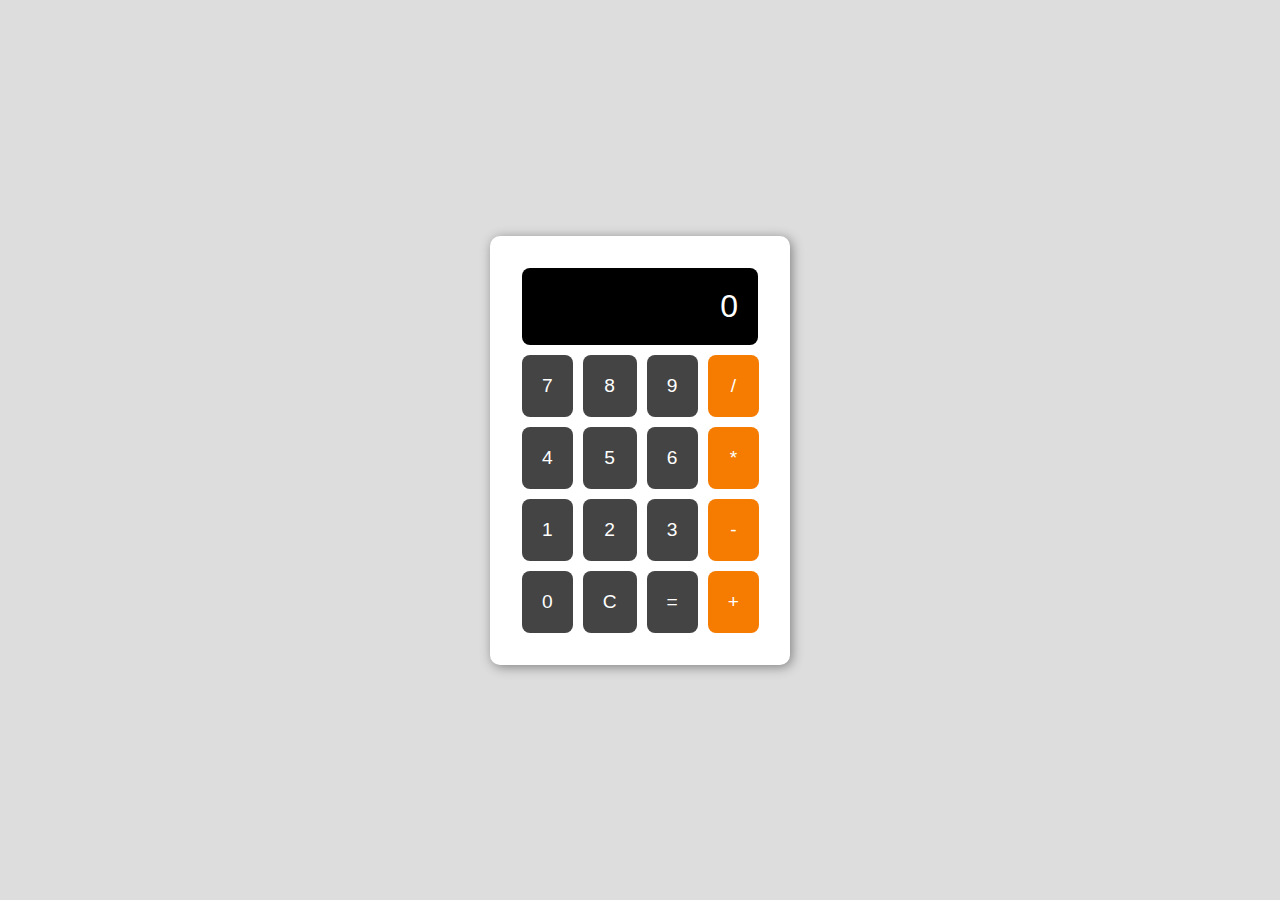
<file: Calculator/index.html>
<!DOCTYPE html>
<html lang="en">
<head>
    <meta charset="UTF-8">
    <meta name="viewport" content="width=device-width, initial-scale=1.0">
    <title>Calculator</title>
    <link rel="stylesheet" href="style.css">
</head>
<body>
    <div class="calculator">
        <div id="display">0</div>
        <div class="buttons">
            <button class="btn">7</button>
            <button class="btn">8</button>
            <button class="btn">9</button>
            <button class="btn operator">/</button>
            <button class="btn">4</button>
            <button class="btn">5</button>
            <button class="btn">6</button>
            <button class="btn operator">*</button>
            <button class="btn">1</button>
            <button class="btn">2</button>
            <button class="btn">3</button>
            <button class="btn operator">-</button>
            <button class="btn">0</button>
            <button class="btn">C</button>
            <button class="btn">=</button>
            <button class="btn operator">+</button>
        </div>
    </div>

    <script src="script.js"></script>
</body>
</html>
</file>
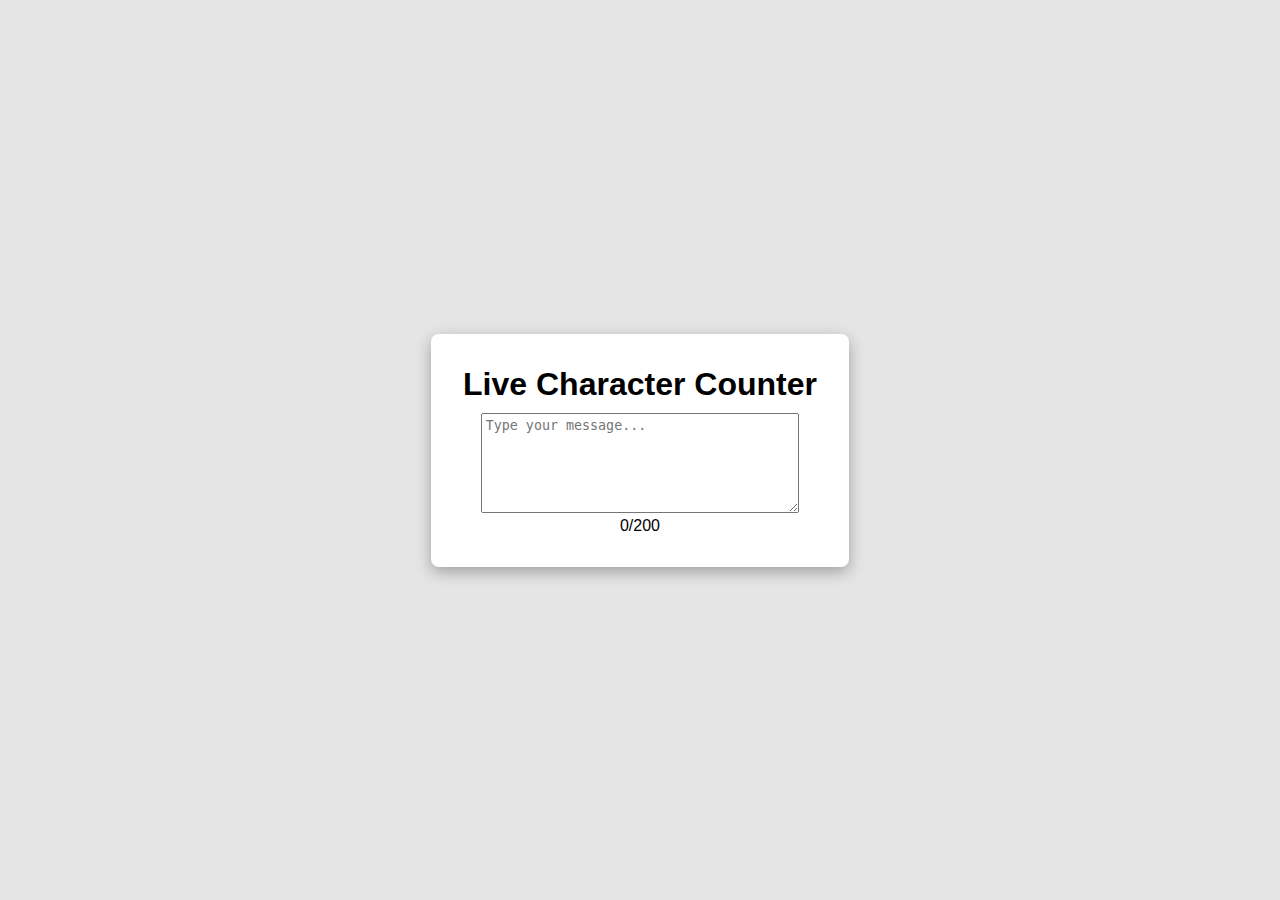
<file: Character Counter/index.html>
<!DOCTYPE html>
<html lang="en">
<head>
    <meta charset="UTF-8">
    <meta name="viewport" content="width=device-width, initial-scale=1.0">
    <title>Character Counter</title>
    <link rel="stylesheet" href="style.css">
</head>
<body>
    <div class="container">
        <h1>Live Character Counter</h1>
        <textarea id="message" rows="6" placeholder="Type your message..."></textarea>
        <p id="counter">0/200</p>
    </div>

    <script src="script.js"></script>
</body>
</html>
</file>
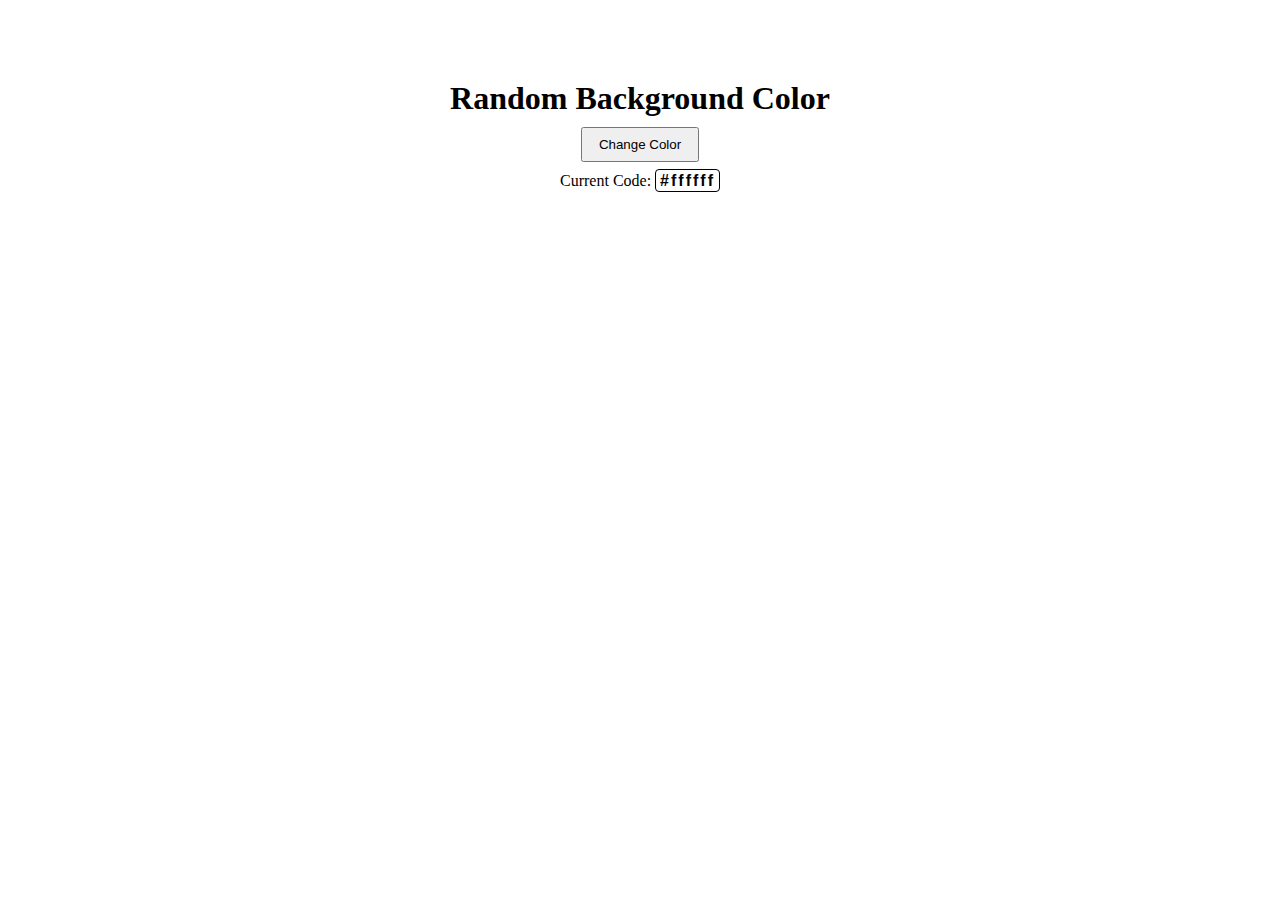
<file: Color Changer/index.html>
<!DOCTYPE html>
<html lang="en">
<head>
    <meta charset="UTF-8">
    <meta name="viewport" content="width=device-width, initial-scale=1.0">
    <title>Color Changer</title>
    <link rel="stylesheet" href="style.css">
</head>
<body>
    <h1> Random Background Color </h1>
    <button id="changeColor">Change Color</button>
    <p>Current Code: <span id="color-code">#ffffff</span></p>

    <script src="script.js"></script>
</body>
</html>
</file>
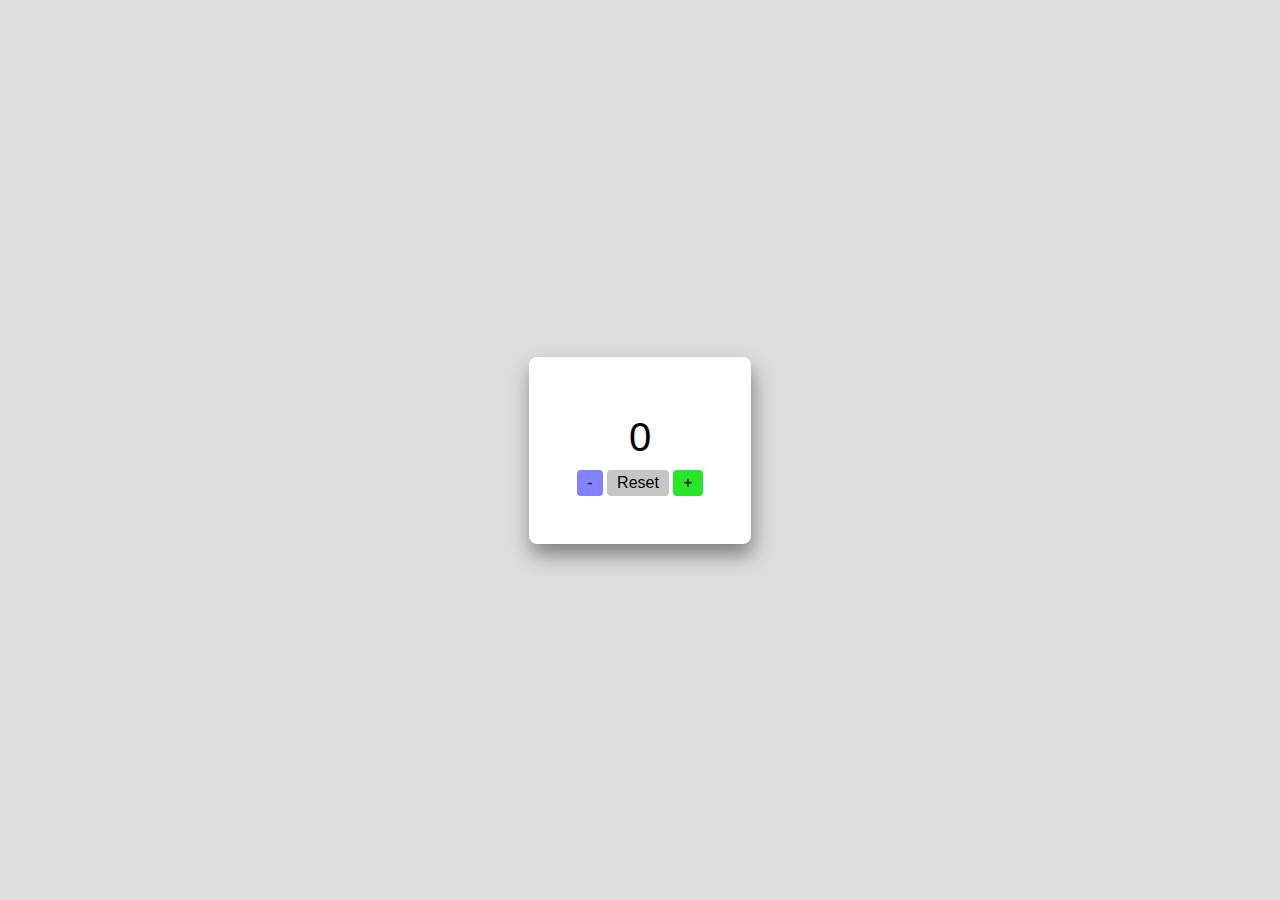
<file: Counter App/index.html>
<!DOCTYPE html>
<html lang="en">
<head>
    <meta charset="UTF-8">
    <meta name="viewport" content="width=device-width, initial-scale=1.0">
    <title>Counter App</title>
    <link rel="stylesheet" href="style.css">
</head>
<body>
    <div class="container">
        <div id="count">0</div>
        <div class="buttons">
            <button id="decrease" class="button">-</button>
            <button id="reset" class="button">Reset</button>
            <button id="increase" class="button">+</button>
        </div>
    </div>
    <script src="script.js"></script>
</body>
</html>
</file>
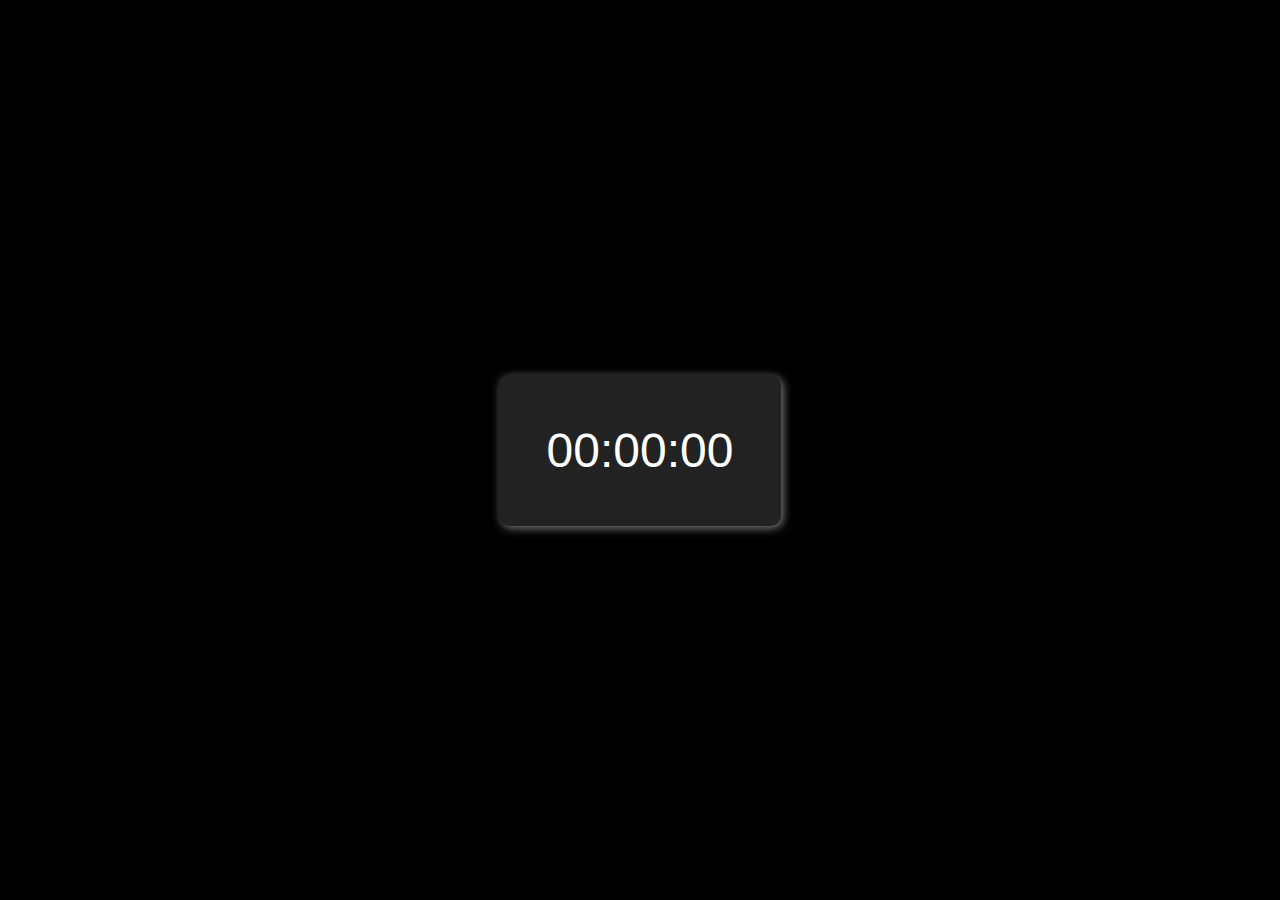
<file: Digital Clock/index.html>
<!DOCTYPE html>
<html lang="en">
<head>
    <meta charset="UTF-8">
    <meta name="viewport" content="width=device-width, initial-scale=1.0">
    <title>Digital Clock</title>
    <link rel="stylesheet" href="style.css">
</head>
<body>
    <div class="container">
        <div class="clock" id="clock">00:00:00</div>
    </div>
    <script src="script.js"></script>
</body>
</html>
</file>
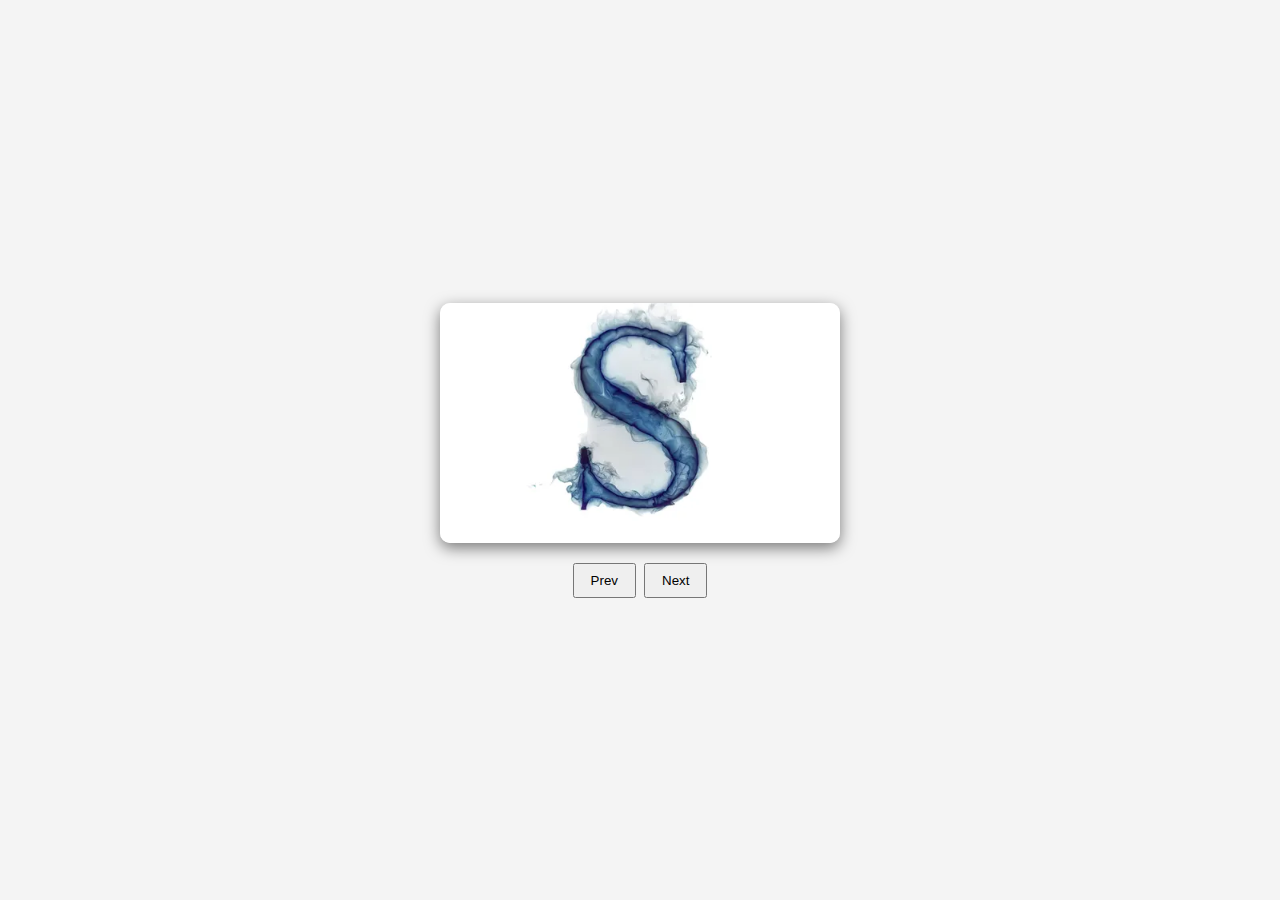
<file: Image Slider/index.html>
<!DOCTYPE html>
<html lang="en">
<head>
    <meta charset="UTF-8">
    <meta name="viewport" content="width=device-width, initial-scale=1.0">
    <title>Image Slider</title>
    <link rel="stylesheet" href="style.css">
</head>
<body>
    <div class="slider">
        <img id="slider-image" src="Images/0.jpg" alt="Slider Image">
        <div class="controls">
            <button id="prev">Prev</button>
            <button id="next">Next</button>
        </div>
    </div>

    <script src="script.js"></script>
</body>
</html>
</file>
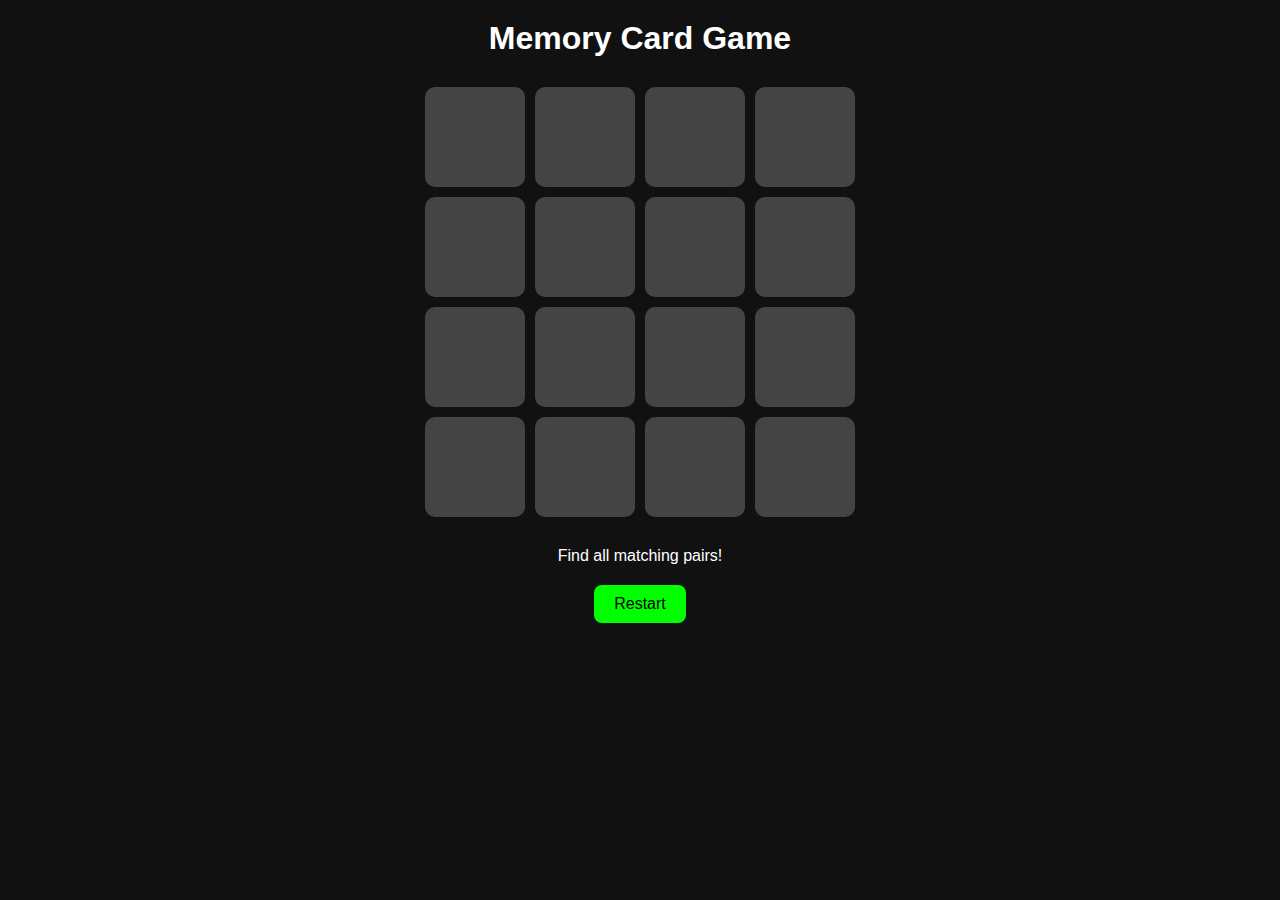
<file: Memory Card Game/index.html>
<!DOCTYPE html>
<html lang="en">
<head>
    <meta charset="UTF-8">
    <meta name="viewport" content="width=device-width, initial-scale=1.0">
    <title>Memory Card Game</title>
    <link rel="stylesheet" href="style.css">
</head>
<body>
    <div>
        <h1>Memory Card Game</h1>
    <div class="game-board" id="gameBoard">
        <!-- <div class="card"></div>
        <div class="card"></div>
        <div class="card"></div>
        <div class="card"></div>
        <div class="card"></div>
        <div class="card"></div>
        <div class="card"></div>
        <div class="card"></div>
        <div class="card"></div>
        <div class="card"></div>
        <div class="card"></div>
        <div class="card"></div>
        <div class="card"></div>
        <div class="card"></div>
        <div class="card"></div>
        <div class="card"></div> -->
    </div>

    <p id="status">Find all the matching Pairs</p>
    <button id="restartBtn">Restart</button>
    </div>

    <script src="script.js"></script>
</body>
</html>
</file>
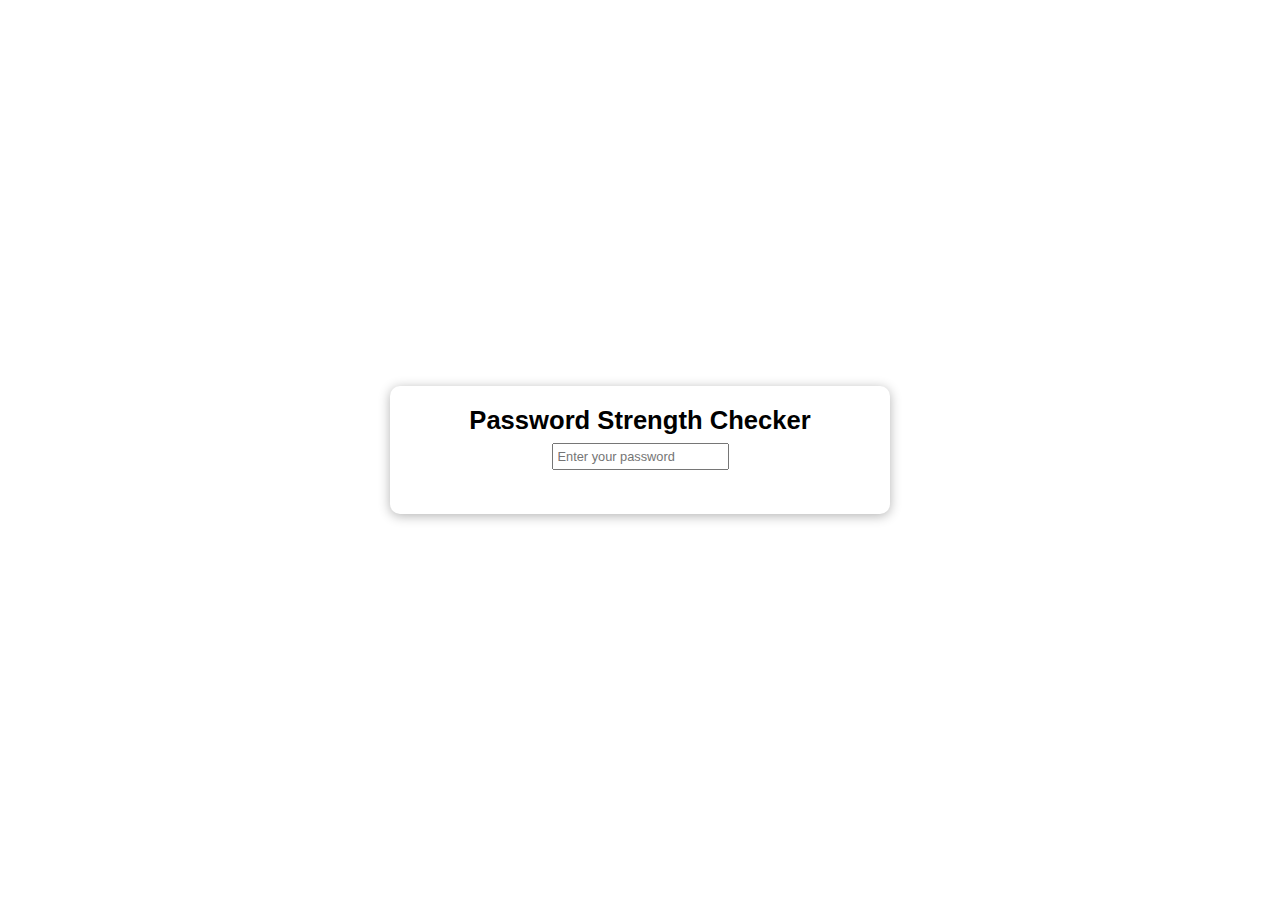
<file: Password Strength Checker/index.html>
<!DOCTYPE html>
<html lang="en">
<head>
    <meta charset="UTF-8">
    <meta name="viewport" content="width=device-width, initial-scale=1.0">
    <title>Password Checker</title>
    <link rel="stylesheet" href="style.css">
</head>
<body>
    <div class="container">
        <h1>Password Strength Checker</h1>
        <input type="password" id="password" placeholder="Enter your password">
        <div id="strength-message"></div>

        <script src="script.js"></script>
    </div>
</body>
</html>
</file>
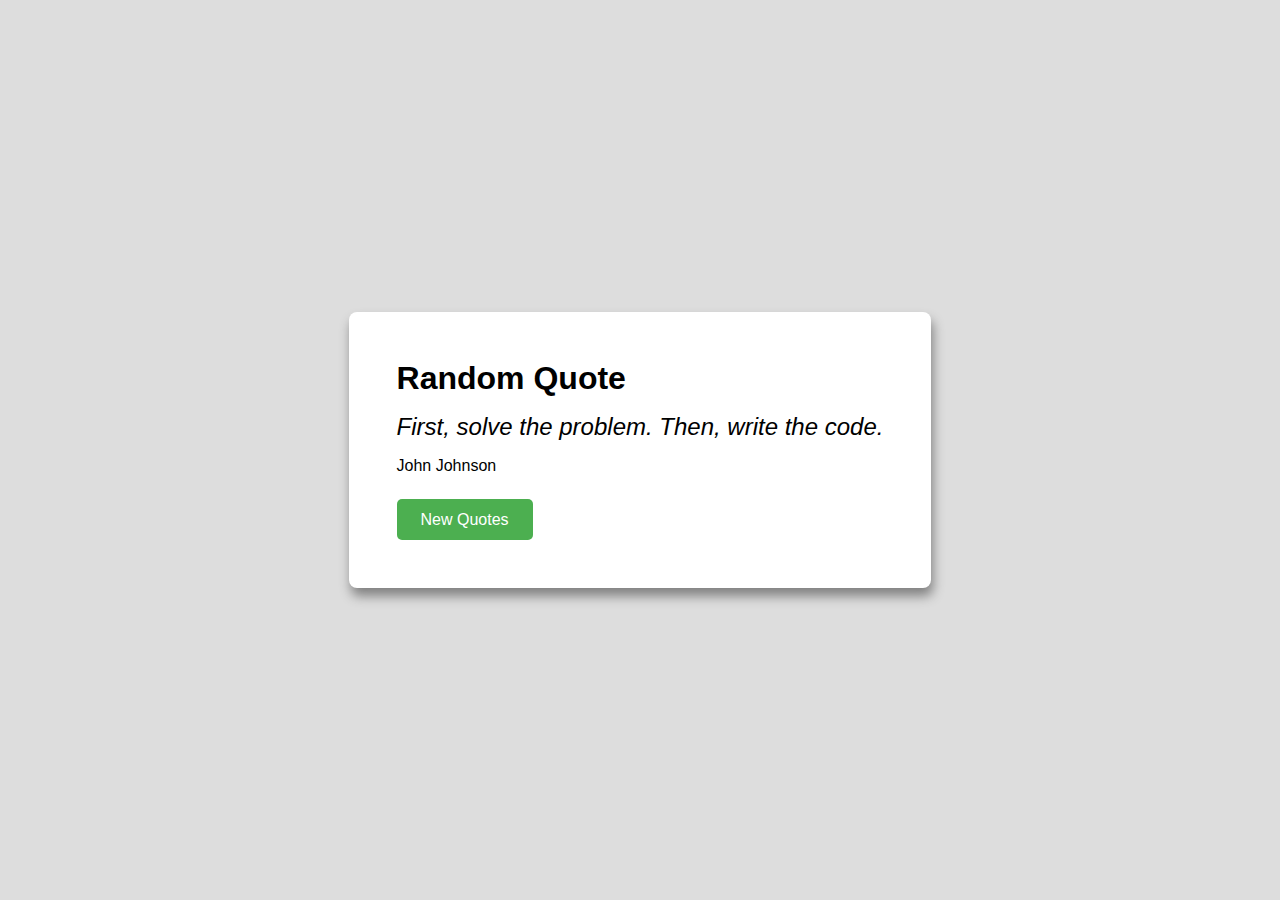
<file: Random Quote Generator/index.html>
<!DOCTYPE html>
<html lang="en">
<head>
    <meta charset="UTF-8">
    <meta name="viewport" content="width=device-width, initial-scale=1.0">
    <title>Random Quote Generator</title>
    <link rel="stylesheet" href="style.css">
</head>
<body>
    <div class="container">
        <h1>Random Quote</h1>
        <blockquote id="quote">Click the button to get inspired...</blockquote>
        <p id="author">— ???</p>
        <button id="newQuote">New Quotes</button>
    </div>

    <script src="script.js"></script>
</body>
</html>
</file>
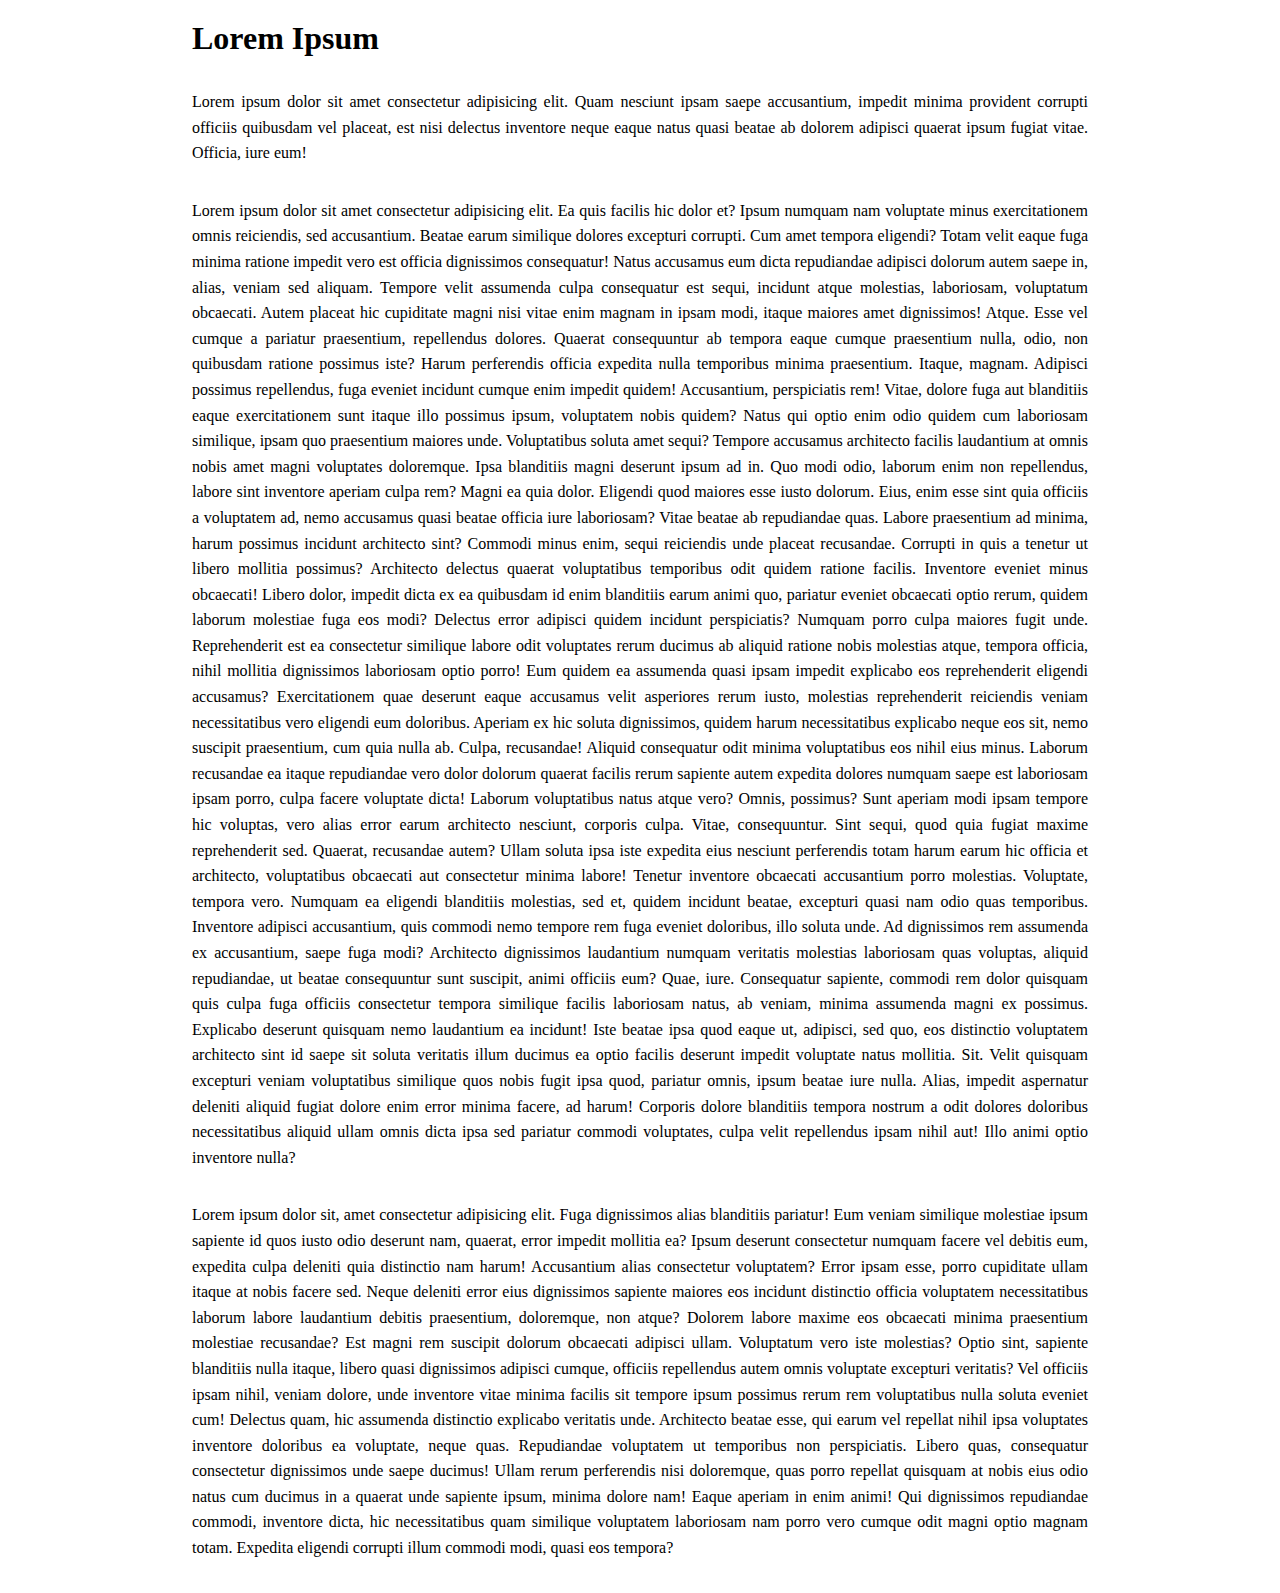
<file: Scroll Progress Bar/index.html>
<!DOCTYPE html>
<html lang="en">
<head>
    <meta charset="UTF-8">
    <meta name="viewport" content="width=device-width, initial-scale=1.0">
    <title>Scroll Progress Bar</title>
    <link rel="stylesheet" href="style.css">
</head>
<body>
    <div id="progress-bar"></div>

    <div class="content">
        <h1>Lorem Ipsum</h1>
        <p>Lorem ipsum dolor sit amet consectetur adipisicing elit. Quam nesciunt ipsam saepe accusantium, impedit minima provident corrupti officiis quibusdam vel placeat, est nisi delectus inventore neque eaque natus quasi beatae ab dolorem adipisci quaerat ipsum fugiat vitae. Officia, iure eum!</p>
        <p>Lorem ipsum dolor sit amet consectetur adipisicing elit. Ea quis facilis hic dolor et? Ipsum numquam nam voluptate minus exercitationem omnis reiciendis, sed accusantium. Beatae earum similique dolores excepturi corrupti.
        Cum amet tempora eligendi? Totam velit eaque fuga minima ratione impedit vero est officia dignissimos consequatur! Natus accusamus eum dicta repudiandae adipisci dolorum autem saepe in, alias, veniam sed aliquam.
        Tempore velit assumenda culpa consequatur est sequi, incidunt atque molestias, laboriosam, voluptatum obcaecati. Autem placeat hic cupiditate magni nisi vitae enim magnam in ipsam modi, itaque maiores amet dignissimos! Atque.
        Esse vel cumque a pariatur praesentium, repellendus dolores. Quaerat consequuntur ab tempora eaque cumque praesentium nulla, odio, non quibusdam ratione possimus iste? Harum perferendis officia expedita nulla temporibus minima praesentium.
        Itaque, magnam. Adipisci possimus repellendus, fuga eveniet incidunt cumque enim impedit quidem! Accusantium, perspiciatis rem! Vitae, dolore fuga aut blanditiis eaque exercitationem sunt itaque illo possimus ipsum, voluptatem nobis quidem?
        Natus qui optio enim odio quidem cum laboriosam similique, ipsam quo praesentium maiores unde. Voluptatibus soluta amet sequi? Tempore accusamus architecto facilis laudantium at omnis nobis amet magni voluptates doloremque.
        Ipsa blanditiis magni deserunt ipsum ad in. Quo modi odio, laborum enim non repellendus, labore sint inventore aperiam culpa rem? Magni ea quia dolor. Eligendi quod maiores esse iusto dolorum.
        Eius, enim esse sint quia officiis a voluptatem ad, nemo accusamus quasi beatae officia iure laboriosam? Vitae beatae ab repudiandae quas. Labore praesentium ad minima, harum possimus incidunt architecto sint?
        Commodi minus enim, sequi reiciendis unde placeat recusandae. Corrupti in quis a tenetur ut libero mollitia possimus? Architecto delectus quaerat voluptatibus temporibus odit quidem ratione facilis. Inventore eveniet minus obcaecati!
        Libero dolor, impedit dicta ex ea quibusdam id enim blanditiis earum animi quo, pariatur eveniet obcaecati optio rerum, quidem laborum molestiae fuga eos modi? Delectus error adipisci quidem incidunt perspiciatis?
        Numquam porro culpa maiores fugit unde. Reprehenderit est ea consectetur similique labore odit voluptates rerum ducimus ab aliquid ratione nobis molestias atque, tempora officia, nihil mollitia dignissimos laboriosam optio porro!
        Eum quidem ea assumenda quasi ipsam impedit explicabo eos reprehenderit eligendi accusamus? Exercitationem quae deserunt eaque accusamus velit asperiores rerum iusto, molestias reprehenderit reiciendis veniam necessitatibus vero eligendi eum doloribus.
        Aperiam ex hic soluta dignissimos, quidem harum necessitatibus explicabo neque eos sit, nemo suscipit praesentium, cum quia nulla ab. Culpa, recusandae! Aliquid consequatur odit minima voluptatibus eos nihil eius minus.
        Laborum recusandae ea itaque repudiandae vero dolor dolorum quaerat facilis rerum sapiente autem expedita dolores numquam saepe est laboriosam ipsam porro, culpa facere voluptate dicta! Laborum voluptatibus natus atque vero?
        Omnis, possimus? Sunt aperiam modi ipsam tempore hic voluptas, vero alias error earum architecto nesciunt, corporis culpa. Vitae, consequuntur. Sint sequi, quod quia fugiat maxime reprehenderit sed. Quaerat, recusandae autem?
        Ullam soluta ipsa iste expedita eius nesciunt perferendis totam harum earum hic officia et architecto, voluptatibus obcaecati aut consectetur minima labore! Tenetur inventore obcaecati accusantium porro molestias. Voluptate, tempora vero.
        Numquam ea eligendi blanditiis molestias, sed et, quidem incidunt beatae, excepturi quasi nam odio quas temporibus. Inventore adipisci accusantium, quis commodi nemo tempore rem fuga eveniet doloribus, illo soluta unde.
        Ad dignissimos rem assumenda ex accusantium, saepe fuga modi? Architecto dignissimos laudantium numquam veritatis molestias laboriosam quas voluptas, aliquid repudiandae, ut beatae consequuntur sunt suscipit, animi officiis eum? Quae, iure.
        Consequatur sapiente, commodi rem dolor quisquam quis culpa fuga officiis consectetur tempora similique facilis laboriosam natus, ab veniam, minima assumenda magni ex possimus. Explicabo deserunt quisquam nemo laudantium ea incidunt!
        Iste beatae ipsa quod eaque ut, adipisci, sed quo, eos distinctio voluptatem architecto sint id saepe sit soluta veritatis illum ducimus ea optio facilis deserunt impedit voluptate natus mollitia. Sit.
        Velit quisquam excepturi veniam voluptatibus similique quos nobis fugit ipsa quod, pariatur omnis, ipsum beatae iure nulla. Alias, impedit aspernatur deleniti aliquid fugiat dolore enim error minima facere, ad harum!
        Corporis dolore blanditiis tempora nostrum a odit dolores doloribus necessitatibus aliquid ullam omnis dicta ipsa sed pariatur commodi voluptates, culpa velit repellendus ipsam nihil aut! Illo animi optio inventore nulla?</p>

        <p>Lorem ipsum dolor sit, amet consectetur adipisicing elit. Fuga dignissimos alias blanditiis pariatur! Eum veniam similique molestiae ipsum sapiente id quos iusto odio deserunt nam, quaerat, error impedit mollitia ea?
        Ipsum deserunt consectetur numquam facere vel debitis eum, expedita culpa deleniti quia distinctio nam harum! Accusantium alias consectetur voluptatem? Error ipsam esse, porro cupiditate ullam itaque at nobis facere sed.
        Neque deleniti error eius dignissimos sapiente maiores eos incidunt distinctio officia voluptatem necessitatibus laborum labore laudantium debitis praesentium, doloremque, non atque? Dolorem labore maxime eos obcaecati minima praesentium molestiae recusandae?
        Est magni rem suscipit dolorum obcaecati adipisci ullam. Voluptatum vero iste molestias? Optio sint, sapiente blanditiis nulla itaque, libero quasi dignissimos adipisci cumque, officiis repellendus autem omnis voluptate excepturi veritatis?
        Vel officiis ipsam nihil, veniam dolore, unde inventore vitae minima facilis sit tempore ipsum possimus rerum rem voluptatibus nulla soluta eveniet cum! Delectus quam, hic assumenda distinctio explicabo veritatis unde.
        Architecto beatae esse, qui earum vel repellat nihil ipsa voluptates inventore doloribus ea voluptate, neque quas. Repudiandae voluptatem ut temporibus non perspiciatis. Libero quas, consequatur consectetur dignissimos unde saepe ducimus!
        Ullam rerum perferendis nisi doloremque, quas porro repellat quisquam at nobis eius odio natus cum ducimus in a quaerat unde sapiente ipsum, minima dolore nam! Eaque aperiam in enim animi!
        Qui dignissimos repudiandae commodi, inventore dicta, hic necessitatibus quam similique voluptatem laboriosam nam porro vero cumque odit magni optio magnam totam. Expedita eligendi corrupti illum commodi modi, quasi eos tempora?</p>
    </div>

    <script src="script.js"></script>
</body>
</html>
</file>
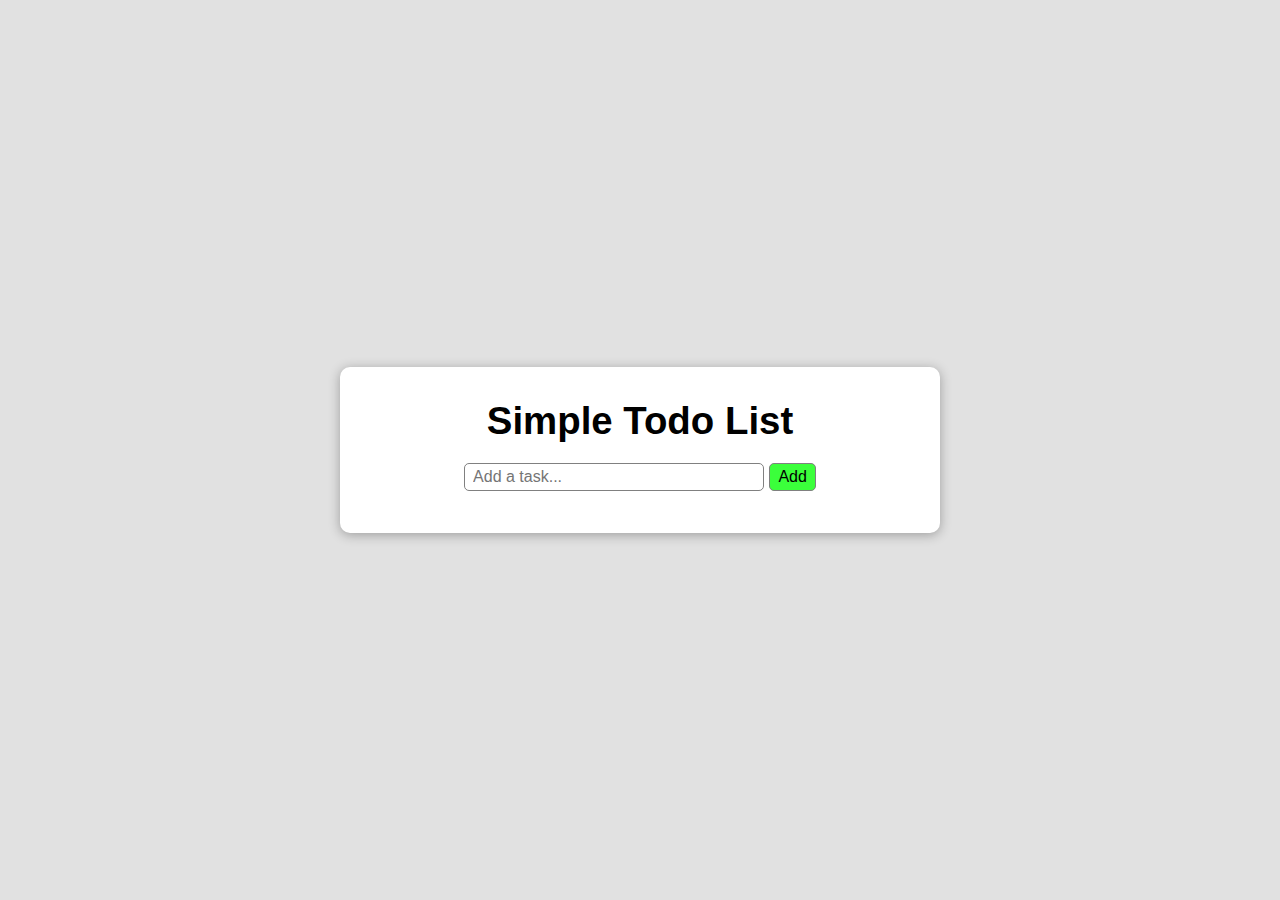
<file: Simple Todo App/index.html>
<!DOCTYPE html>
<html lang="en">
<head>
    <meta charset="UTF-8">
    <meta name="viewport" content="width=device-width, initial-scale=1.0">
    <title>Todo List</title>
    <link rel="stylesheet" href="style.css">
</head>
<body>
    <div class="container">
        <h1>Simple Todo List</h1>
        <form id="todo-form">
            <input type="text" id="todo-input" placeholder="Add a task...">
            <button type="submit" id="todo-submit">Add</button>
        </form>
        <ul id="todo-list"></ul>
    </div>

    <script src="script.js"></script>
</body>
</html>
</file>
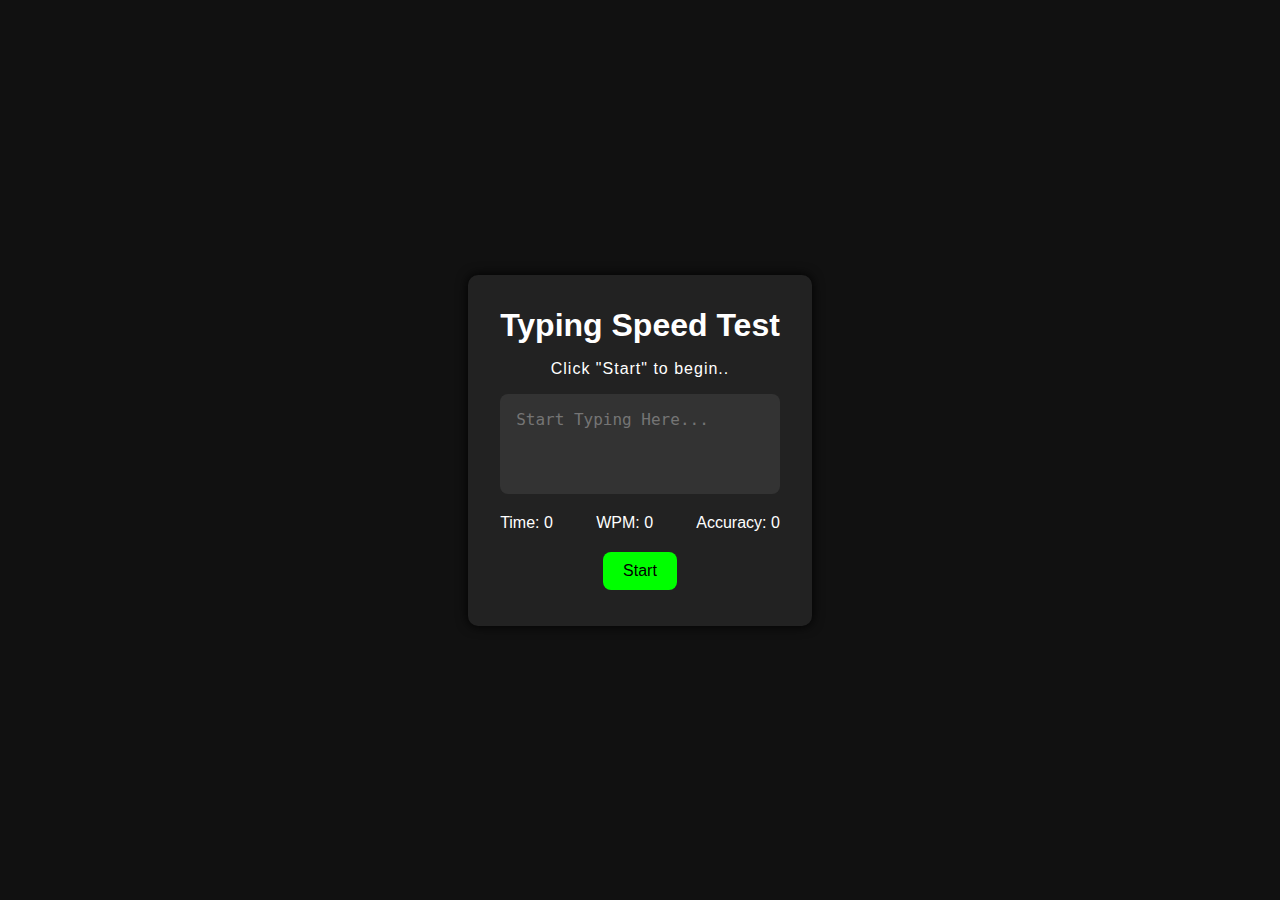
<file: Typing Speed Test/index.html>
<!DOCTYPE html>
<html lang="en">
<head>
    <meta charset="UTF-8">
    <meta name="viewport" content="width=device-width, initial-scale=1.0">
    <title>Typing Test</title>
    <link rel="stylesheet" href="style.css">
</head>
<body>
    <div class="container">
        <h1>Typing Speed Test</h1>
        <p id="quote">Click "Start" to begin..</p>
        <textarea id="input" placeholder="Start Typing Here..." disabled></textarea>

        <div class="stats">
            <p>Time: <span id="timer">0</span></p>
            <p>WPM: <span id="wpm">0</span></p>
            <p>Accuracy: <span id="accuracy">0</span></p>
        </div>

        <button id="startBtn">Start</button>
    </div>
    <script src="script.js"></script>
</body>
</html>
</file>
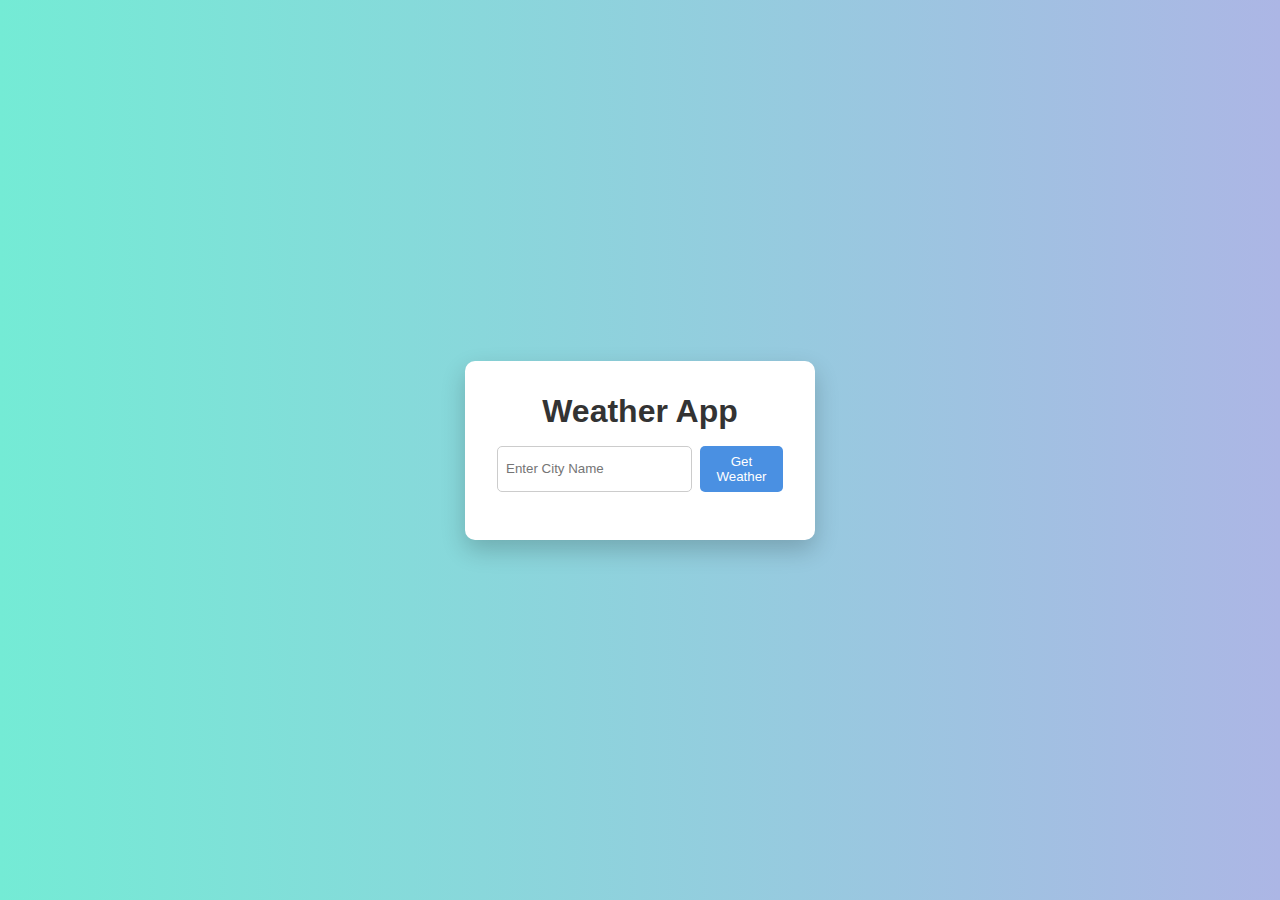
<file: Weather App/index.html>
<!DOCTYPE html>
<html lang="en">
<head>
  <meta charset="UTF-8" />
  <meta name="viewport" content="width=device-width, initial-scale=1.0" />
  <title>Weather App</title>
  <link rel="stylesheet" href="style.css" />
</head>
<body>
  <div class="container">
    <h1>Weather App</h1>
    <div class="input-group">
      <input type="text" id="cityInput" placeholder="Enter City Name" required />
      <button onclick="getWeather()">Get Weather</button>
    </div>
    <div id="weatherResult" class="weather-box"></div>
  </div>

  <script src="script.js"></script>
</body>
</html>
</file>
<file: Calculator/style.css>
*{
    margin: 0;
    padding: 0;
    box-sizing: border-box;
}

body{
    display: flex;
    align-items: center;
    justify-content: center;
    height: 100vh;
    background-color: #ddd;
    font-family: sans-serif;
}

.calculator{
    padding: 2rem;
    background-color: #fff;
    border-radius: 10px;
    box-shadow: 2px 2px 12px gray;
    max-width: 300px;
}

#display{
    padding: 20px;
    font-size: 2rem;
    background: #000;
    color: #ffffff;
    text-align: right;
    margin-bottom: 10px;
    border-radius: 8px;
}

.buttons{
    display: grid;
    grid-template-columns: repeat(4, 1fr);
    gap: 10px;
}

button{
    padding: 20px;
    font-size: 1.2rem;
    border-radius: 8px;
    border: none;
    cursor: pointer;
    background: #444;
    color: white;
    transition: background 0.2s;
}
button:hover{
    background: #666;
}
.operator{
  background: #f57c00;
}
.operator:hover {
  background: #e65100;
}
</file>
<file: Character Counter/style.css>
*{
    margin: 0;
    padding: 0;
    box-sizing: border-box;
}

body{
    display: flex;
    align-items: center;
    justify-content: center;
    height: 100vh;
    font-family: sans-serif;
    background-color: #e5e5e5;
}

.container{
    padding: 2rem;
    background-color: #fff;
    border-radius: 8px;
    box-shadow: 0 5px 15px rgba(0, 0, 0, 0.3);
    text-align: center;
}

h1{
    margin-bottom: 10px;
}

textarea{
    width: 90%;
    max-width: 500px;
    padding: 4px;
}

.over-limit{
    color: red;
}
</file>
<file: Color Changer/style.css>
*{
    margin:0;
    padding: 0;
    box-sizing: border-box;
}

bodY{
    font-family: cursive;
    padding: 5rem;
    text-align: center;
    transition: all 0.5s ease;
}

button{
    margin: 10px;
    padding: 8px 16px;
}

#color-code{
    font-family: sans-serif;
    letter-spacing: 2px;
    font-weight: bold;
    border: 1px solid #000;
    padding: 2px 4px;
    border-radius: 4px;
}
</file>
<file: Counter App/style.css>
*{
    margin: 0;
    padding: 0;
    box-sizing: border-box;
}

body{
    font-family: sans-serif;
    display: flex;
    align-items: center;
    justify-content: center;
    height: 100vh;
    background-color: #ddd;
}

.container{
    padding: 3rem;
    background-color: #fff;
    border-radius: 8px;
    text-align: center;
    box-shadow: 2px 11px 20px gray;
}

#count{
    font-size: 2.5rem;
    padding: 10px;
}

.button{
    padding: 4px 10px;
    border:none;
    border-radius: 4px;
    font-size: 1rem;
    cursor: pointer;
}

#increase{
    background-color: rgb(41, 230, 41);
}
#increase:hover{
    background-color: rgb(35, 207, 35);
}
#decrease{
    background-color: rgb(130, 130, 255);
}
#decrease:hover{
    background-color: rgb(119, 119, 232);
}
#reset{
    background: #c5c5c5;
}
#reset:hover{
    background: #b4b4b4;
}
</file>
<file: Digital Clock/style.css>
*{
    margin: 0;
    padding: 0;
    box-sizing: border-box;
}

body{
    font-family: sans-serif;
    display: flex;
    align-items: center;
    justify-content: center;
    height: 100vh;
    background-color: #000;
    color: white;
}

.container{
    padding: 3rem;
    background-color: #222;
    border-radius: 10px;
    box-shadow: 2px 2px 10px gray;
}
.clock{
    font-size: 3rem;
}
</file>
<file: Image Slider/style.css>
*{
    padding: 0;
    margin: 0;
}
body{
    display: flex;
    align-items: center;
    justify-content: center;
    height: 100vh;
    background-color: #f4f4f4;
}

.slider{
    text-align: center;
}

#slider-image{
    width:400px;
    height: 240px;
    object-fit: cover;
    border-radius: 10px;
    box-shadow: 0 5px 15px rgba(0, 0, 0, 0.5);
    margin-bottom: 1rem;
}

.controls button{
    padding: 0.5rem 1rem;
    margin: 0 2px;
    cursor:pointer
}
</file>
<file: Memory Card Game/style.css>
*{
    margin: 0;
    padding: 0;
    box-sizing: border-box;
}
body {
  font-family: sans-serif;
  background: #111;
  color: #fff;
  text-align: center;
  padding: 20px;
  display: flex;
  justify-content: center;
  align-items: center;
}

.game-board{
    display: grid;
    grid-template-columns: repeat(4, 1fr);
    grid-gap: 10px;
    margin-block: 30px;
    justify-content: center;
    max-width: 450px;
}

.card{
    width: 100px;
    height: 100px;
    background-color: #444;
    display: flex;
    align-items: center;
    justify-content: center;
    font-size: 2rem;
    cursor: pointer;
    border-radius: 10px;
    transition: all 0.5s ease;
}

.card.fliped{
    background-color: #0f0;
    transform: rotateY(180deg);
}

.card.matched{
    background-color: #00ccff;
    pointer-events: none;
}


#restartBtn {
  margin-top: 20px;
  padding: 10px 20px;
  background: #0f0;
  border: none;
  border-radius: 8px;
  font-size: 1rem;
  cursor: pointer;
}

#restartBtn:hover {
  background: #0c0;
}
</file>
<file: Password Strength Checker/style.css>
*{
    margin: 0;
    padding: 0;
    box-sizing: border-box;
}

body{
    display: flex;
    align-items: center;
    justify-content: center;
    height: 100vh;
    text-align: center;
    font-family: sans-serif;
}

.container{
    max-width: 500px;
    width: 80%;
    box-shadow: 0 2px 12px rgb(0, 0, 0, 0.3);
    padding: 20px;
    border-radius: 10px;
}

.container h1{
    font-size: 1.3rem;
}

#password{
    margin: 8px;
    padding: 4px;
    font-size: 0.8rem;
}

#strength-message {
  margin-top: 1rem;
  font-weight: bold;
}

.weak {
  color: red;
}

.medium {
  color: orange;
}

.strong {
  color: green;
}

@media (min-width: 500px) {
    .container h1{
        font-size: 1.6rem;
    }
}
</file>
<file: Random Quote Generator/style.css>
*{
    margin: 0;
    padding: 0;
    box-sizing: border-box;
}

body{
    font-family: sans-serif;
    width: 100%;
    height: 100vh;
    display: flex;
    align-items: center;
    justify-content: center;
    background-color: #ddd;
}

.container{
    padding: 3rem;
    background-color: #fff;
    border-radius: 8px;
    box-shadow: 2px 8px 12px gray;
}

blockquote {
  font-size: 1.5rem;
  font-style: italic;
  margin: 1rem 0;
}

#author {
  font-size: 1rem;
  margin-bottom: 1.5rem;
}

button {
  padding: 0.7rem 1.5rem;
  font-size: 1rem;
  border: none;
  border-radius: 5px;
  background: #4caf50;
  color: white;
  cursor: pointer;
}

button:hover {
  background: #388e3c;
}
</file>
<file: Scroll Progress Bar/style.css>
*{
    margin: 0;
    padding: 0;
    box-sizing: border-box;
}

body{
    width: 70%;
    margin: 20px auto;
    text-align: justify;
}
.content p{
    line-height: 1.6rem;
    margin-block: 32px;
}

#progress-bar{
    z-index: 10;
    position: fixed;
    top: 0;
    left: 0;
    height: 8px;
    width: 0%;
    transition: all 0.1s ease;
    background-color: #242219;
}
</file>
<file: Simple Todo App/style.css>
*{
    margin:  0;
    padding: 0;
    box-sizing: border-box;
}

body{
    width: 100%;
    height: 100vh;
    display: flex;
    justify-content: center;
    align-items: center;
    background-color: #e1e1e1;
    font-family: sans-serif;
}

.container{
    background-color: #fff;
    padding: 2rem;
    border-radius: 10px;
    box-shadow: 0 2px 12px rgba(0, 0, 0, 0.3);
    max-width: 600px;
    width: 80%;
    text-align: center;
    font-size: 1.2rem;
}

h1{
    margin-bottom: 20px;
}

#todo-input, #todo-submit{
    padding: 4px 8px;
    border-radius: 5px;
    border: 1px solid gray;
    font-size: 1rem;
}

#todo-input{
    width: 80%;
    max-width: 300px;
    outline: none;
}
#todo-submit{
    background-color: rgb(59, 255, 59);
    transition: all 0.3 ease;
}
#todo-submit:hover{
    background-color: #44ff47;
    cursor: pointer;
}
#todo-list{
    list-style-type: decimal;
    text-align: left;
    margin-inline: 30px;
    margin-top: 10px;
}
.taskItem{
    padding: 3px;
}
.delTask{
    border: none;
    border-radius: 2px;
    padding: 4px 10px;
    background-color: red;
    margin-left: 10px;
}
</file>
<file: Typing Speed Test/style.css>
*{
    margin:0;
    padding: 0;
    box-sizing: border-box;
}

body{
    display: flex;
    align-items: center;
    justify-content: center;
    height: 100vh;
    background-color: #111;
    font-family: sans-serif;
    color: white;
}
.container{
    max-width: 600px;
    padding: 2rem;
    border-radius: 10px;
    background: #222;
    box-shadow: 0px 0px 12px #000;
    text-align: center;
}

#quote{
    font-size: 1rem;
    margin-block: 1rem;
    letter-spacing: 1px;
}
textarea{
    height: 100px;
    width: 100%;
    font-size: 1rem;
    padding: 1rem;
    border-radius: 8px;
    border: none;
    resize: none;
    background: #333;
    color: #fff;
    margin-bottom: 1rem;
}

button{
    padding: 10px 20px;
    font-size: 1rem;
    background-color: #0f0;
    border: none;
    border-radius: 8px;
    cursor: pointer;
    margin: 4px;
}

button:hover {
  background: #0c0;
}

.stats {
  display: flex;
  justify-content: space-between;
  margin-bottom: 1rem;
  font-size: 1rem;
}
</file>
<file: Weather App/style.css>
* {
  margin: 0;
  padding: 0;
  box-sizing: border-box;
}

body {
  font-family: 'Segoe UI', Tahoma, Geneva, Verdana, sans-serif;
  background: linear-gradient(to right, #74ebd5, #acb6e5);
  height: 100vh;
  display: flex;
  justify-content: center;
  align-items: center;
}

.container {
  background: white;
  padding: 2rem;
  border-radius: 10px;
  box-shadow: 0 10px 25px rgba(0, 0, 0, 0.2);
  width: 350px;
  text-align: center;
}

h1 {
  margin-bottom: 1rem;
  color: #333;
}

.input-group {
  display: flex;
  gap: 0.5rem;
  margin-bottom: 1rem;
}

input[type="text"] {
  flex: 1;
  padding: 0.5rem;
  border: 1px solid #ccc;
  border-radius: 5px;
}

button {
  padding: 0.5rem 1rem;
  background-color: #4a90e2;
  color: white;
  border: none;
  border-radius: 5px;
  cursor: pointer;
}

button:hover {
  background-color: #357ab8;
}

.weather-box {
  margin-top: 1rem;
}

.weather-card {
  background-color: #f7f9fc;
  padding: 1rem;
  border-radius: 10px;
  box-shadow: inset 0 0 10px rgba(0, 0, 0, 0.05);
}

.weather-card img {
  width: 80px;
  height: 80px;
}

.temp {
  font-size: 2rem;
  font-weight: bold;
}

.description {
  text-transform: capitalize;
  color: #555;
  margin: 0.5rem 0;
}

.error {
  color: red;
  font-weight: bold;
}
</file>
